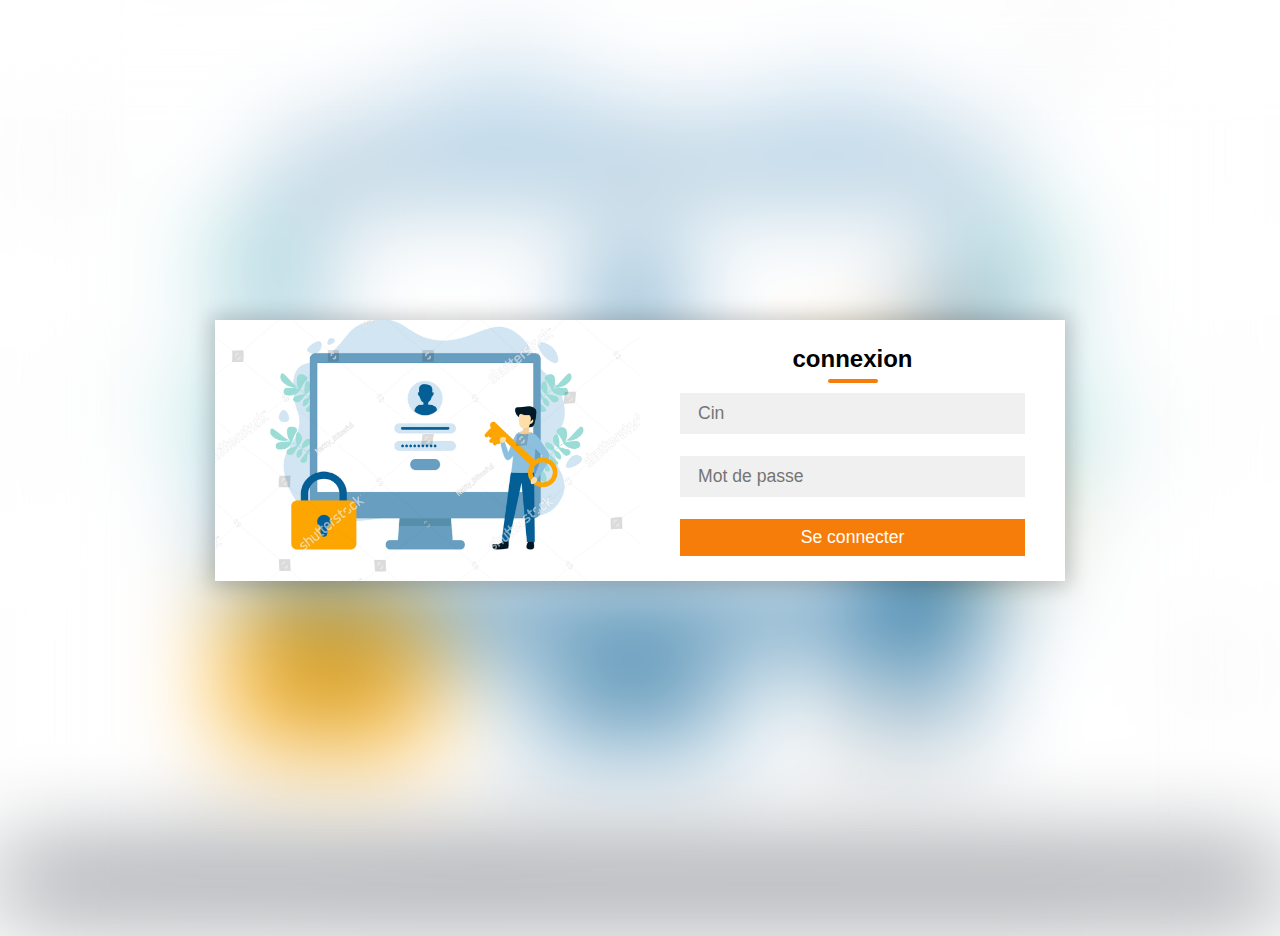
<file: bureau-d-ordre/pfa/page d'authentification/connexion.html>
<!DOCTYPE html>
<html>
<head>
<meta charset="utf-8">
	<meta name="viewport" content="width=device-width, initial-scale=1">
	<title>page d'authentification</title>
	<link rel="stylesheet" href="https://cdnjs.cloudflare.com/ajax/libs/font-awesome/4.7.0/css/font-awesome.css" integrity="sha512-5A8nwdMOWrSz20fDsjczgUidUBR8liPYU+WymTZP1lmY9G6Oc7HlZv156XqnsgNUzTyMefFTcsFH/tnJE/+xBg==" crossorigin="anonymous" referrerpolicy="no-referrer" />
	<!--<link rel="stylesheet" type="text/css" href="stylepage.css">-->
	<link rel="stylesheet" type="text/css" href="cssFormulaire.css">

</head>
<body>
		<div class="container">

    	<div class="right_Side">
        <div class="about">
			<div class="contact-box">
				<div class="left"></div>
				<div class="right">
					<h2>connexion</h2>
					<form action="connexion.php" method="post">
					<input type="text" class="field" placeholder="Cin" name="Cin">
					<input type="password" class="field" placeholder="Mot de passe" name="mot_de_passe">
					<button class="btn" name="register">Se connecter</button>
				</div>
			</div>
		</div>
		</div>





</div>

</form>

</div>
</div>

<br><br>


</body>
</html>
</file>
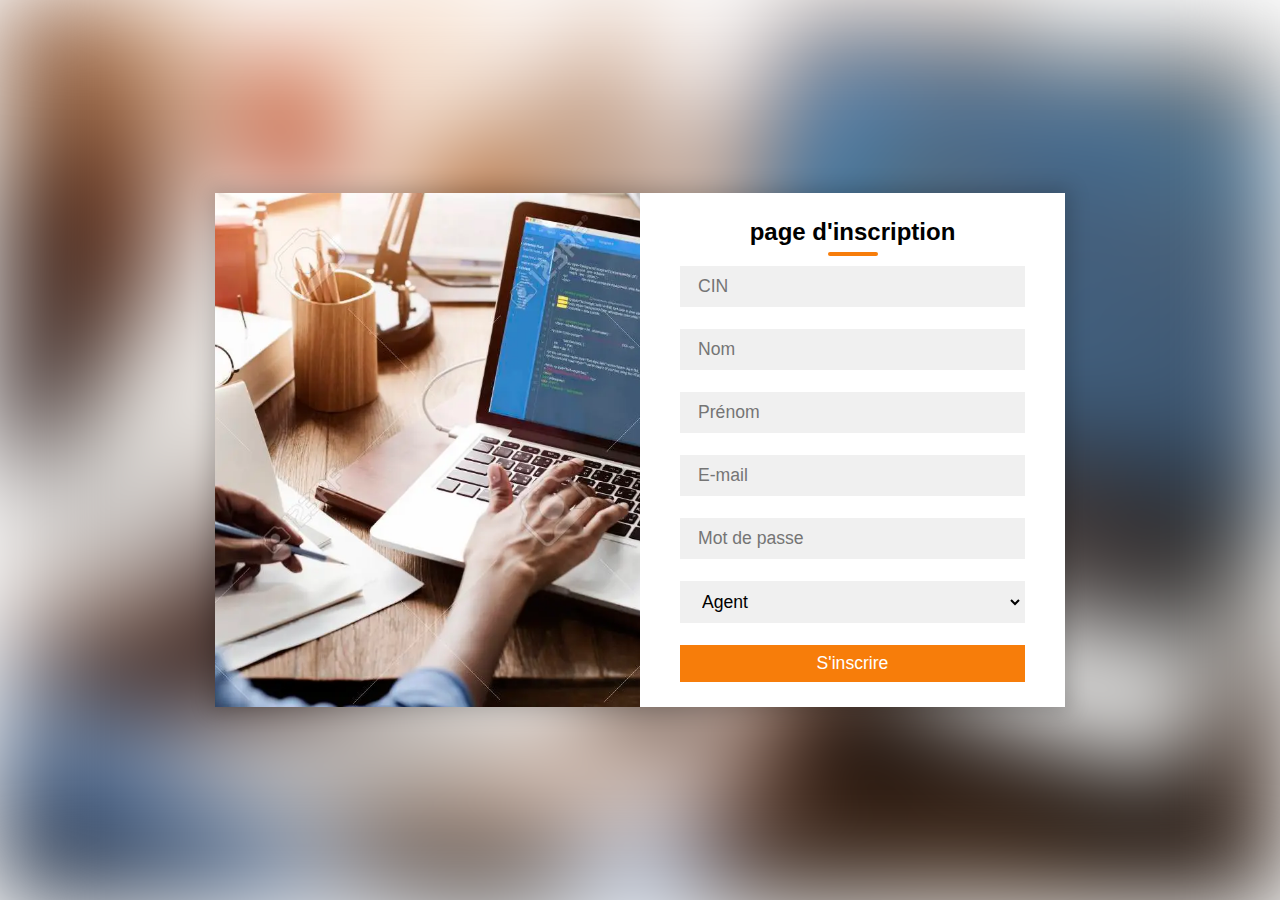
<file: bureau-d-ordre/pfa/page d'inscription/connexion.html>
<!DOCTYPE html>
<html>
<head>
<meta charset="utf-8">
	<meta name="viewport" content="width=device-width, initial-scale=1">
	<title>page d'inscription</title>
	<link rel="stylesheet" href="https://cdnjs.cloudflare.com/ajax/libs/font-awesome/4.7.0/css/font-awesome.css" integrity="sha512-5A8nwdMOWrSz20fDsjczgUidUBR8liPYU+WymTZP1lmY9G6Oc7HlZv156XqnsgNUzTyMefFTcsFH/tnJE/+xBg==" crossorigin="anonymous" referrerpolicy="no-referrer" />
	<!--<link rel="stylesheet" type="text/css" href="stylepage.css">-->
	<link rel="stylesheet" type="text/css" href="cssFormulaire.css">
	<script>
		function toggleAdminOption() {
			var roleSelect = document.getElementById("role");

			if (roleSelect.value === "Agent") {
				for (var i = 0; i < roleSelect.options.length; i++) {
					if (roleSelect.options[i].value === "Admin") {
						roleSelect.options[i].disabled = true;
					}
				}
			} else {
				for (var i = 0; i < roleSelect.options.length; i++) {
					if (roleSelect.options[i].value === "Admin") {
						roleSelect.options[i].disabled = false;
					}
				}
			}
		}
	</script>
</head>
<body>
	<div class="container">
		<div class="right_Side">
			<div class="about">
				<div class="contact-box">
					<div class="left"></div>
					<div class="right">
						<h2>page d'inscription</h2>
						<form action="connexion.php" method="post">
							<input type="text" id="cin" class="field" placeholder="CIN" name="CIN">
							<input type="text" id="nom" class="field" placeholder="Nom" name="Nom">
							<input type="text" id="prenom"  class="field" placeholder="Prénom" name="Prénom">
							<input type="mail" id="mail"  class="field" placeholder="E-mail" name="E-mail">
							<input type="password" id="motdepasse" class="field" placeholder="Mot de passe" name="motdepasse">
							<select id="role" name="Role" class="field" onchange="toggleAdminOption()">
								<option>Agent</option>
								<option></option>
							</select>
							<button class="btn" name="register">S'inscrire</button>
						</form>
					</div>
				</div>
			</div>
		</div>
	</div>
</body>
</html>
</file>
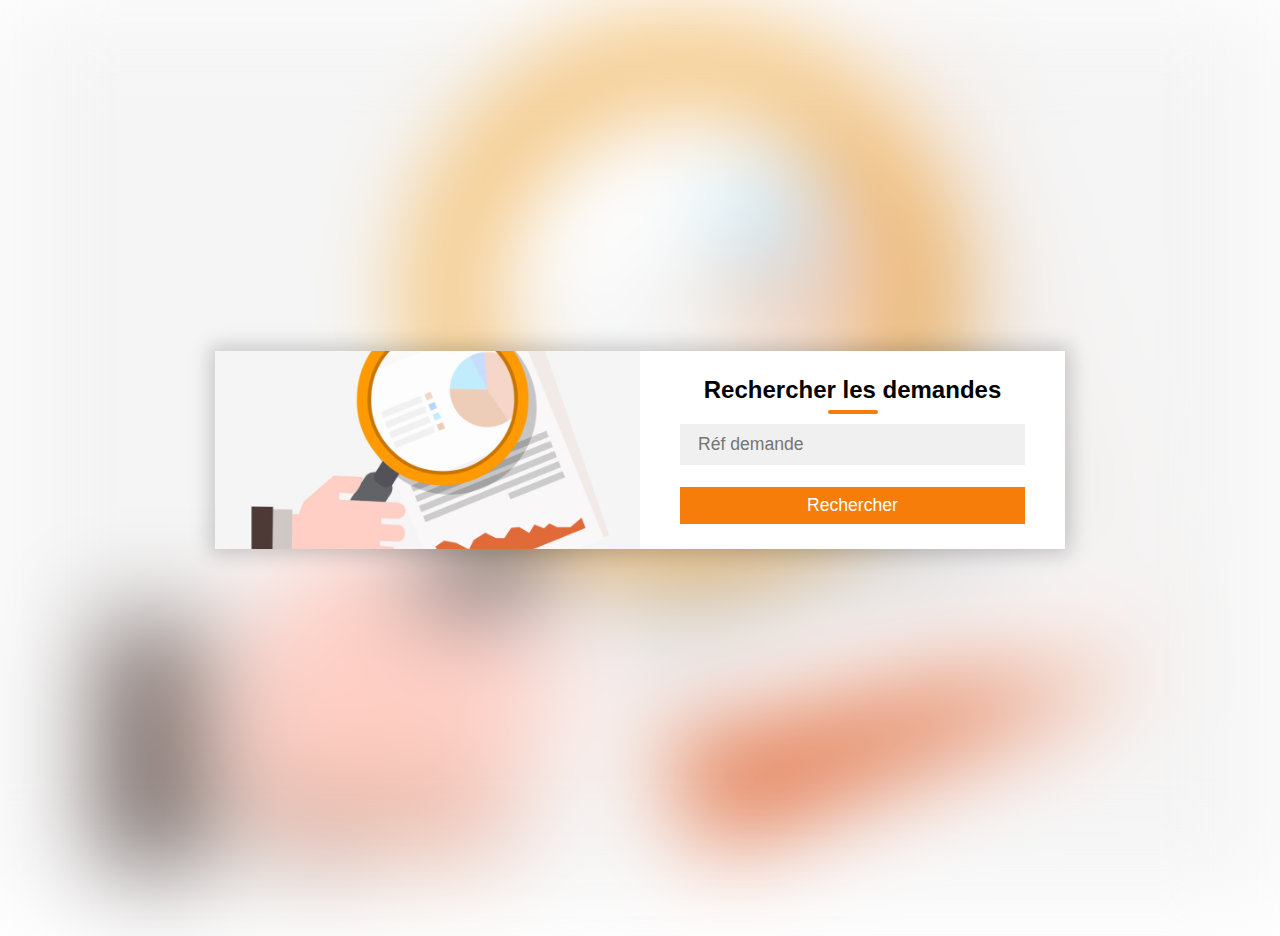
<file: bureau-d-ordre/pfa/Rechercher les demandes/connexion.html>
<!DOCTYPE html>
<html>
<head>
<meta charset="utf-8">
	<meta name="viewport" content="width=device-width, initial-scale=1">
	<title>Rechercher les demandes</title>
	<link rel="stylesheet" href="https://cdnjs.cloudflare.com/ajax/libs/font-awesome/4.7.0/css/font-awesome.css" integrity="sha512-5A8nwdMOWrSz20fDsjczgUidUBR8liPYU+WymTZP1lmY9G6Oc7HlZv156XqnsgNUzTyMefFTcsFH/tnJE/+xBg==" crossorigin="anonymous" referrerpolicy="no-referrer" />
	<!--<link rel="stylesheet" type="text/css" href="stylepage.css">-->
	<link rel="stylesheet" type="text/css" href="cssFormulaire.css">

</head>
<body>
		<div class="container">

    	<div class="right_Side">
        <div class="about">
			<div class="contact-box">
				<div class="left"></div>
				<div class="right">
					<h2>Rechercher les demandes</h2>
					<form action="recherche.php" method="post">
					<input type="text" class="field" placeholder="Réf demande" name="Réf demande">
					
					<button class="btn" name="register">Rechercher</button>
				</div>
			</div>
		</div>
		</div>





</div>

</form>

</div>
</div>

<br><br>


</body>
</html>
</file>
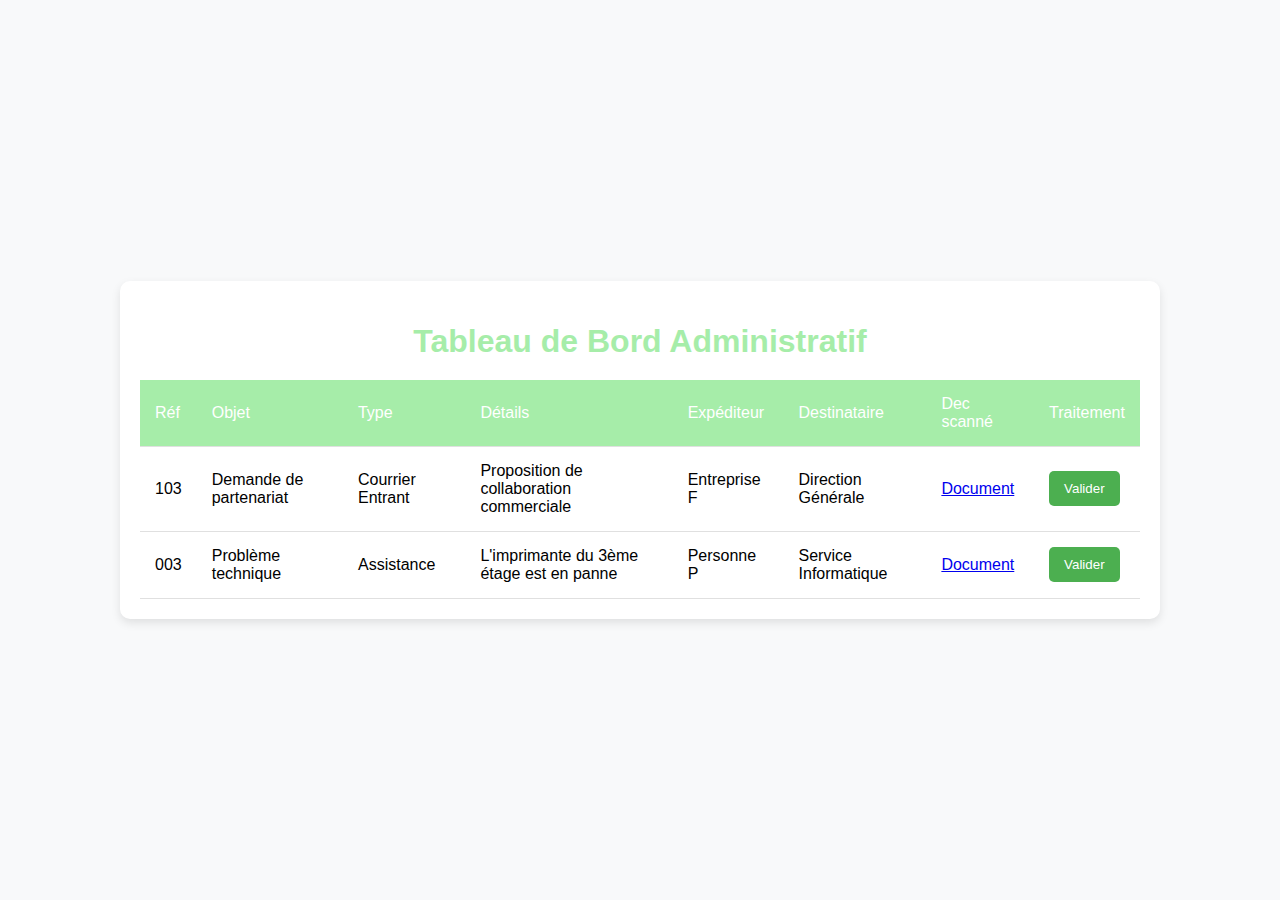
<file: bureau-d-ordre/pfa/Validation des demandes/Validation des demandes.html>
<!DOCTYPE html>
<html lang="en">
<head>
<meta charset="UTF-8">
<meta name="viewport" content="width=device-width, initial-scale=1.0">
<style>
  body {
    font-family: 'Helvetica Neue', sans-serif;
    background-color: #f8f9fa;
    margin: 0;
    padding: 0;
    display: flex;
    justify-content: center;
    align-items: center;
    height: 100vh;
  }

  .container {
    width: 80%;
    max-width: 1000px;
    padding: 20px;
    background-color: #fff;
    border-radius: 10px;
    box-shadow: 0 4px 10px rgba(0, 0, 0, 0.1);
  }

  h1 {
    text-align: center;
    color: #a6eda9; /* Nouvelle couleur pour le titre */
    margin-bottom: 20px;
  }

  table {
    width: 100%;
    border-collapse: collapse;
    margin-top: 20px;
  }

  th, td {
    padding: 15px;
    text-align: left;
    border-bottom: 1px solid #e0e0e0;
  }

  th {
    background-color: #a6eda9; /* Nouvelle couleur pour l'en-tête */
    color: #fff;
    font-weight: 300;
  }

  tr:hover {
    background-color: #f5f5f5;
  }

  .btn-validate {
    background-color: #4caf50; /* Vert */
    color: #fff;
    border: none;
    padding: 10px 15px;
    border-radius: 5px;
    cursor: pointer;
    transition: background-color 0.3s ease;
  }

  .btn-validate:hover {
    background-color: #45a049;
  }
</style>
<title>Page d'Administration</title>
</head>
<body>
  <div class="container">
    <h1>Tableau de Bord Administratif</h1>
    <table>
      <tr>
        <th>Réf</th>
        <th>Objet</th>
        <th>Type</th>
        <th>Détails</th>
        <th>Expéditeur</th>
        <th>Destinataire</th>
        <th>Dec scanné</th>
        <th>Traitement</th>
      </tr>
      <tr>
        <td>103</td>
        <td>Demande de partenariat</td>
        <td>Courrier Entrant</td>
        <td>Proposition de collaboration commerciale</td>
        <td>Entreprise F</td>
        <td>Direction Générale</td>
        <td><a href="Abir BenBrahem-cv.pdf" download>Document</a></td>
        <td><button class="btn-validate">Valider</button></td>
      </tr>
      <tr>
        <td>003</td>
        <td>Problème technique</td>
        <td>Assistance</td>
        <td>L'imprimante du 3ème étage est en panne</td>
        <td>Personne P</td>
        <td>Service Informatique</td>
        <td><a href="Abir BenBrahem-cv.pdf" download>Document</a></td>
        <td><button class="btn-validate">Valider</button></td>
      </tr>
    </table>
  </div>
</body>
</html>
</file>
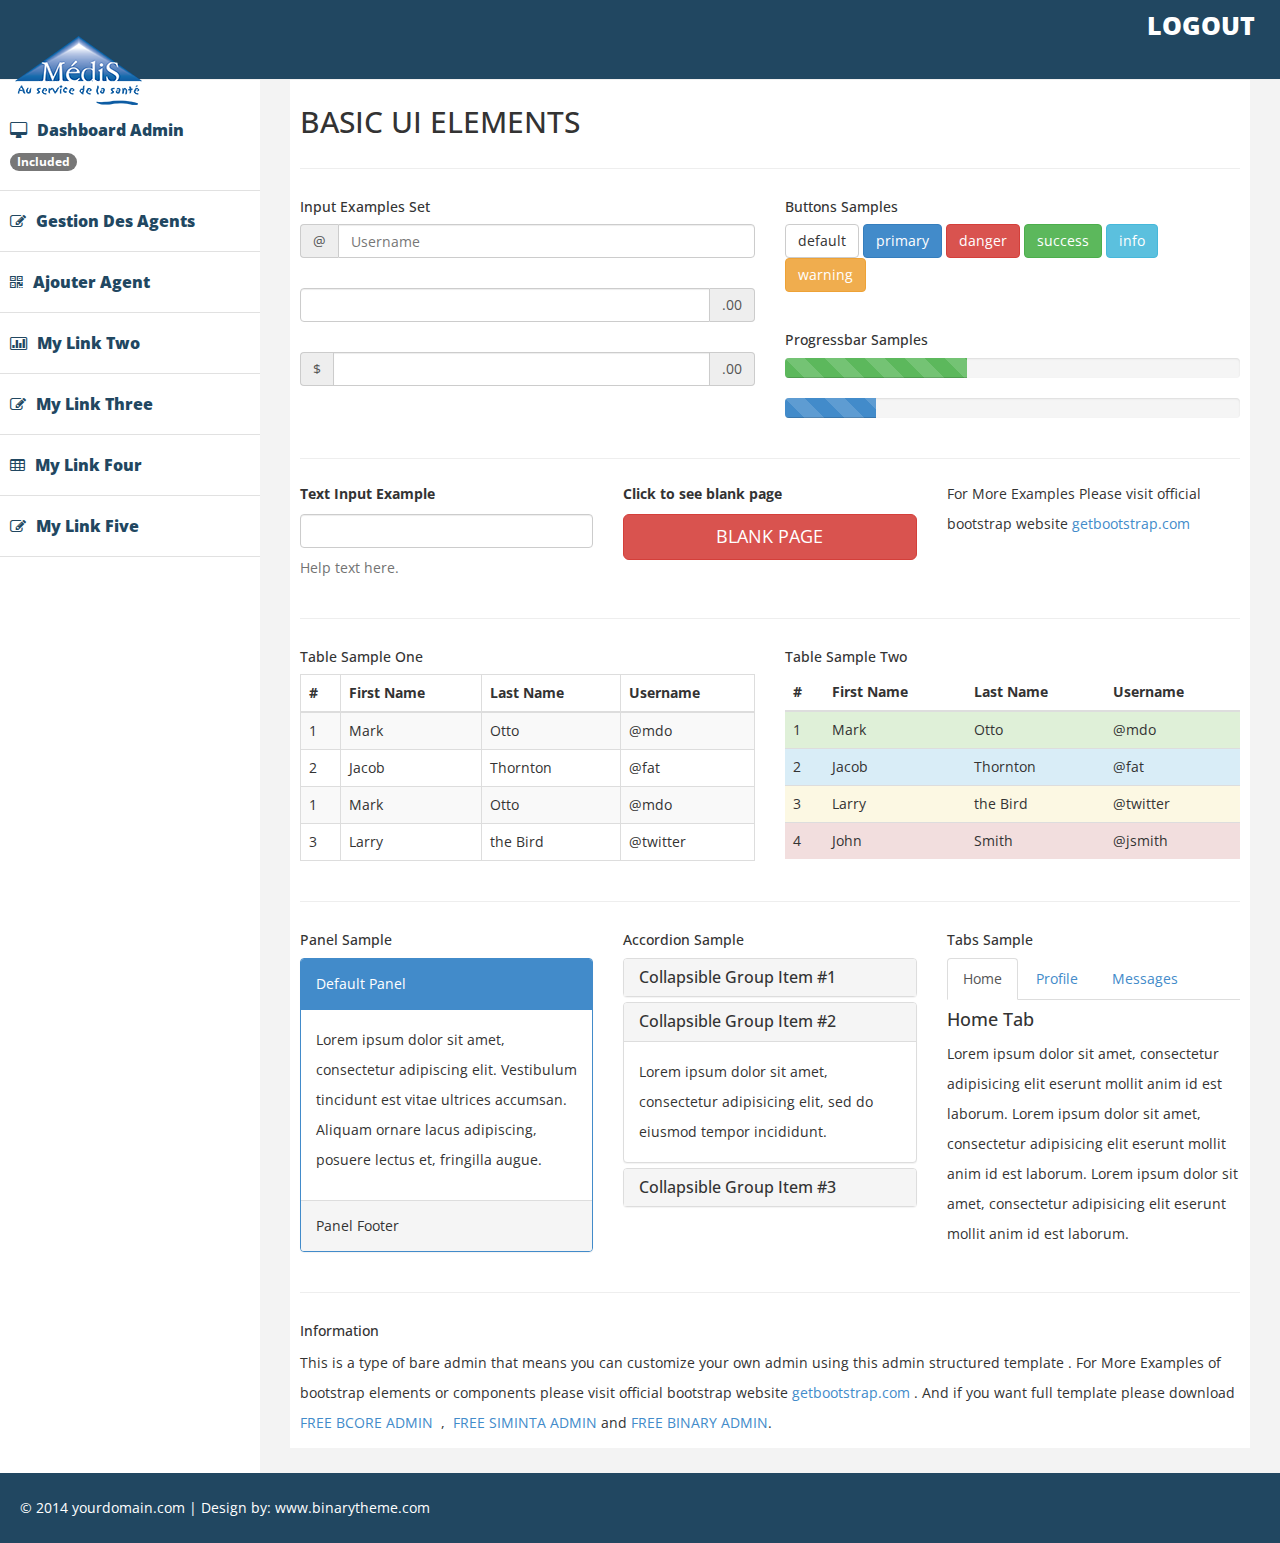
<file: bureau-d-ordre/views/back/ui.html>
﻿<!DOCTYPE html>
<html xmlns="http://www.w3.org/1999/xhtml">
<head>
      <meta charset="utf-8" />
    <meta name="viewport" content="width=device-width, initial-scale=1.0" />
    <title>Simple Responsive Admin</title>
	<!-- BOOTSTRAP STYLES-->
    <link href="assets/css/bootstrap.css" rel="stylesheet" />
     <!-- FONTAWESOME STYLES-->
    <link href="assets/css/font-awesome.css" rel="stylesheet" />
        <!-- CUSTOM STYLES-->
    <link href="assets/css/custom.css" rel="stylesheet" />
     <!-- GOOGLE FONTS-->
   <link href='http://fonts.googleapis.com/css?family=Open+Sans' rel='stylesheet' type='text/css' />
</head>
<body>
     
           
          
    <div id="wrapper">
         <div class="navbar navbar-inverse navbar-fixed-top">
            <div class="adjust-nav">
                <div class="navbar-header">
                    <button type="button" class="navbar-toggle" data-toggle="collapse" data-target=".sidebar-collapse">
                        <span class="icon-bar"></span>
                        <span class="icon-bar"></span>
                        <span class="icon-bar"></span>
                    </button>
                    <a class="navbar-brand" href="#">
                        <img src="assets/img/logo.png" />
                    </a>
                </div>
              
                 <span class="logout-spn" >
                  <a href="#" style="color:#fff;">LOGOUT</a>  

                </span>
            </div>
        </div>
        <!-- /. NAV TOP  -->
        <nav class="navbar-default navbar-side" role="navigation">
            <div class="sidebar-collapse">
                <ul class="nav" id="main-menu">
                 


                     <li> 
                        <a href="" ><i class="fa fa-desktop "></i>Dashboard Admin<span class="badge">Included</span></a>
                    </li>
                   

                    
                    <li>
                        <a href="showagent.php"><i class="fa fa-edit "></i>Gestion Des Agents</a>
                    </li>


 <li>
                        <a href="addagent.php"><i class="fa fa-qrcode "></i>Ajouter Agent</a>
                    </li>
                    <li>
                        <a href="#"><i class="fa fa-bar-chart-o"></i>My Link Two</a>
                    </li>

                    <li>
                        <a href="#"><i class="fa fa-edit "></i>My Link Three </a>
                    </li>
                    <li>
                        <a href="#"><i class="fa fa-table "></i>My Link Four</a>
                    </li>
                     <li>
                        <a href="#"><i class="fa fa-edit "></i>My Link Five </a>
                    </li>
                </ul>
                            </div>

        </nav>
        <!-- /. NAV SIDE  -->
        <div id="page-wrapper" >
          <div id="page-inner">
                <div class="row">
                    <div class="col-md-12">
                        <h2>BASIC UI ELEMENTS</h2>
                    </div>
                </div>
                <!-- /. ROW  -->
                <hr />
                <div class="row">
                    <div class="col-lg-6 col-md-6 col-sm-6 col-xs-6">
                        <h5>Input Examples Set</h5>
                       <div class="input-group">
  <span class="input-group-addon">@</span>
  <input type="text" class="form-control" placeholder="Username" />
</div>
<br />
<div class="input-group">
  <input type="text" class="form-control" />
  <span class="input-group-addon">.00</span>

</div>
<br />
<div class="input-group">
  <span class="input-group-addon">$</span>
  <input type="text" class="form-control" />
  <span class="input-group-addon">.00</span>
</div>
                    </div>
                   
                    <div class="col-lg-6 col-md-6">
                        <h5>Buttons Samples</h5>
                        <a href="#" class="btn btn-default">default</a>
                        <a href="#" class="btn btn-primary">primary</a>
                        <a href="#" class="btn btn-danger">danger</a>
                        <a href="#" class="btn btn-success">success</a>
                        <a href="#" class="btn btn-info">info</a>
                        <a href="#" class="btn btn-warning">warning</a>
                        <br>
                        <br>
                        <h5>Progressbar Samples</h5>
                        <div class="progress progress-striped">
                            <div class="progress-bar progress-bar-success" role="progressbar" aria-valuenow="40" aria-valuemin="0" aria-valuemax="100" style="width: 40%">
                                <span class="sr-only">40% Complete (success)</span>
                            </div>
                        </div>
                        <div class="progress progress-striped active">
                            <div class="progress-bar progress-bar-primary" role="progressbar" aria-valuenow="20" aria-valuemin="0" aria-valuemax="100" style="width: 20%">
                                <span class="sr-only">20% Complete</span>
                            </div>
                        </div>


                    </div>

                </div>
                <!-- /. ROW  -->
                <hr>
                <div class="row">
                    <div class="col-lg-4 col-md-4">
                        <div class="form-group">
                            <label>Text Input Example</label>
                            <input class="form-control" />
                            <p class="help-block">Help text here.</p>
                        </div>
                    </div>
                    <div class="col-lg-4 col-md-4">
                        <label>Click to see blank page</label>
                        <a href="blank.html" target="_blank" class="btn btn-danger btn-lg btn-block">BLANK PAGE</a>
                    </div>
                    <div class="col-lg-4 col-md-4">
                        For More Examples Please visit official bootstrap website <a href="http://getbootstrap.com" target="_blank">getbootstrap.com</a>
                    </div>
                </div>
                <hr>
                <div class="row">
                    <div class="col-lg-6 col-md-6">
                        <h5>Table Sample One</h5>
                        <table class="table table-striped table-bordered table-hover">
                            <thead>
                                <tr>
                                    <th>#</th>
                                    <th>First Name</th>
                                    <th>Last Name</th>
                                    <th>Username</th>
                                </tr>
                            </thead>
                            <tbody>
                                <tr>
                                    <td>1</td>
                                    <td>Mark</td>
                                    <td>Otto</td>
                                    <td>@mdo</td>
                                </tr>
                                <tr>
                                    <td>2</td>
                                    <td>Jacob</td>
                                    <td>Thornton</td>
                                    <td>@fat</td>
                                </tr>
                                <tr>
                                    <td>1</td>
                                    <td>Mark</td>
                                    <td>Otto</td>
                                    <td>@mdo</td>
                                </tr>
                                <tr>
                                    <td>3</td>
                                    <td>Larry</td>
                                    <td>the Bird</td>
                                    <td>@twitter</td>
                                </tr>
                            </tbody>
                        </table>

                    </div>
                    <div class="col-lg-6 col-md-6">
                        <h5>Table  Sample Two</h5>
                        <div class="table-responsive">
                            <table class="table">
                                <thead>
                                    <tr>
                                        <th>#</th>
                                        <th>First Name</th>
                                        <th>Last Name</th>
                                        <th>Username</th>
                                    </tr>
                                </thead>
                                <tbody>
                                    <tr class="success">
                                        <td>1</td>
                                        <td>Mark</td>
                                        <td>Otto</td>
                                        <td>@mdo</td>
                                    </tr>
                                    <tr class="info">
                                        <td>2</td>
                                        <td>Jacob</td>
                                        <td>Thornton</td>
                                        <td>@fat</td>
                                    </tr>
                                    <tr class="warning">
                                        <td>3</td>
                                        <td>Larry</td>
                                        <td>the Bird</td>
                                        <td>@twitter</td>
                                    </tr>
                                    <tr class="danger">
                                        <td>4</td>
                                        <td>John</td>
                                        <td>Smith</td>
                                        <td>@jsmith</td>
                                    </tr>
                                </tbody>
                            </table>
                        </div>
                    </div>
                </div>
                <!-- /. ROW  -->
                <hr>


                <div class="row">
                    <div class="col-lg-4 col-md-4">
                        <h5>Panel Sample</h5>
                        <div class="panel panel-primary">
                            <div class="panel-heading">
                                Default Panel
                            </div>
                            <div class="panel-body">
                                <p>Lorem ipsum dolor sit amet, consectetur adipiscing elit. Vestibulum tincidunt est vitae ultrices accumsan. Aliquam ornare lacus adipiscing, posuere lectus et, fringilla augue.</p>
                            </div>
                            <div class="panel-footer">
                                Panel Footer
                            </div>
                        </div>
                    </div>
                    <div class="col-lg-4 col-md-4">
                        <h5>Accordion Sample</h5>
                        <div class="panel-group" id="accordion">
                            <div class="panel panel-default">
                                <div class="panel-heading">
                                    <h4 class="panel-title">
                                        <a data-toggle="collapse" data-parent="#accordion" href="#collapseOne" class="collapsed">Collapsible Group Item #1</a>
                                    </h4>
                                </div>
                                <div id="collapseOne" class="panel-collapse collapse" style="height: 0px;">
                                    <div class="panel-body">
                                        Lorem ipsum dolor sit amet, consectetur adipisicing elit, sed do eiusmod tempor incididunt.
                                    </div>
                                </div>
                            </div>
                            <div class="panel panel-default">
                                <div class="panel-heading">
                                    <h4 class="panel-title">
                                        <a data-toggle="collapse" data-parent="#accordion" href="#collapseTwo">Collapsible Group Item #2</a>
                                    </h4>
                                </div>
                                <div id="collapseTwo" class="panel-collapse in" style="height: auto;">
                                    <div class="panel-body">
                                        Lorem ipsum dolor sit amet, consectetur adipisicing elit, sed do eiusmod tempor incididunt.

                                    </div>
                                </div>
                            </div>
                            <div class="panel panel-default">
                                <div class="panel-heading">
                                    <h4 class="panel-title">
                                        <a data-toggle="collapse" data-parent="#accordion" href="#collapseThree" class="collapsed">Collapsible Group Item #3</a>
                                    </h4>
                                </div>
                                <div id="collapseThree" class="panel-collapse collapse">
                                  

                                        <div class="panel-body">
                                             Lorem ipsum dolor sit amet, consectetur adipisicing elit, sed do eiusmod tempor incididunt.
                                        </div>
                                </div>
                            </div>
                        </div>
                    </div>
                    <div class="col-lg-4 col-md-4">
                        <h5>Tabs Sample</h5>
                        <ul class="nav nav-tabs">
                            <li class="active"><a href="#home" data-toggle="tab">Home</a>
                            </li>
                            <li class=""><a href="#profile" data-toggle="tab">Profile</a>
                            </li>
                            <li class=""><a href="#messages" data-toggle="tab">Messages</a>
                            </li>

                        </ul>
                        <div class="tab-content">
                            <div class="tab-pane fade active in" id="home">
                                <h4>Home Tab</h4>
                                <p>
                                    Lorem ipsum dolor sit amet, consectetur adipisicing elit eserunt mollit anim id est laborum.
                                        Lorem ipsum dolor sit amet, consectetur adipisicing elit eserunt mollit anim id est laborum.
                                        Lorem ipsum dolor sit amet, consectetur adipisicing elit eserunt mollit anim id est laborum.
                                </p>
                            </div>
                            <div class="tab-pane fade" id="profile">
                                <h4>Profile Tab</h4>
                                <p>
                                    Lorem ipsum dolor sit amet, consectetur adipisicing elit eserunt mollit anim id est laborum.
                                        Lorem ipsum dolor sit amet, consectetur adipisicing elit eserunt mollit anim id est laborum.
                                        Lorem ipsum dolor sit amet, consectetur adipisicing elit eserunt mollit anim id est laborum.
                                </p>

                            </div>
                            <div class="tab-pane fade" id="messages">
                                <h4>Messages Tab</h4>
                                <p>
                                    Lorem ipsum dolor sit amet, consectetur adipisicing elit eserunt mollit anim id est laborum.
                                        Lorem ipsum dolor sit amet, consectetur adipisicing elit eserunt mollit anim id est laborum.
                                        Lorem ipsum dolor sit amet, consectetur adipisicing elit eserunt mollit anim id est laborum.
                                </p>

                            </div>

                        </div>
                    </div>

                </div>
                <!-- /. ROW  -->
                <hr />
                  <div class="row">
                    <div class="col-lg-12 col-md-12">
                        <h5>Information</h5>
                            This is a type of bare admin that means you can customize your own admin using this admin structured  template . For More Examples of bootstrap elements or components please visit official bootstrap website <a href="http://getbootstrap.com" target="_blank">getbootstrap.com</a>
                        . And if you want full template please download <a href="http://www.binarytheme.com/bootstrap-free-admin-dashboard-template/" target="_blank">FREE BCORE ADMIN </a>&nbsp;,&nbsp;  <a href="http://www.binarytheme.com/free-bootstrap-admin-template-siminta/" target="_blank">FREE SIMINTA ADMIN</a> and <a href="http://binarycart.com/" target="_blank">FREE BINARY ADMIN</a>.

                    </div>
                </div>
                <!-- /. ROW  -->

            </div>
            </div>
         <!-- /. PAGE WRAPPER  -->
        </div>
    <div class="footer">
      
    
             <div class="row">
                <div class="col-lg-12" >
                    &copy;  2014 yourdomain.com | Design by: <a href="http://binarytheme.com" style="color:#fff;"  target="_blank">www.binarytheme.com</a>
                </div>
        </div>
        </div>
          

     <!-- /. WRAPPER  -->
    <!-- SCRIPTS -AT THE BOTOM TO REDUCE THE LOAD TIME-->
    <!-- JQUERY SCRIPTS -->
    <script src="assets/js/jquery-1.10.2.js"></script>
      <!-- BOOTSTRAP SCRIPTS -->
    <script src="assets/js/bootstrap.min.js"></script>
      <!-- CUSTOM SCRIPTS -->
    <script src="assets/js/custom.js"></script>
    
   
</body>
</html>
</file>
<file: bureau-d-ordre/pfa/page d'authentification/cssFormulaire.css>
*{
	padding: 0;
	margin: 0;
	box-sizing: border-box;
	font-family: 'Quicksand', sans-serif;
}

body{
	height: 100vh;
	width: 100%;

}

.container{
	position: relative;
	width: 100%;
	height: 100%;
	display: flex;
	justify-content: center;
	align-items: center;
	padding: 20px 100px;
}

.container:after{
	content: '';
	position: absolute;
	width: 100%;
	height: 100%;
	left: 0;
	top: 0;
	background: url("web.jpg") no-repeat center;
	background-size: cover;
	filter: blur(50px);
	z-index: -1;
}
.contact-box{
	max-width: 850px;
	display: grid;
	grid-template-columns: repeat(2, 1fr);
	justify-content: center;
	align-items: center;
	text-align: center;
	background-color: #fff;
	box-shadow: 0px 0px 19px 5px rgba(0,0,0,0.19);
}

.left{
	background: url("web.jpg") no-repeat center;
	background-size: cover;
	height: 100%;
}

.right{
	padding: 25px 40px;
}

h2{
	position: relative;
	padding: 0 0 10px;
	margin-bottom: 10px;
}

h2:after{
	content: '';
    position: absolute;
    left: 50%;
    bottom: 0;
    transform: translateX(-50%);
    height: 4px;
    width: 50px;
    border-radius: 2px;
    background-color: #F77D0A;
}

.field{
	width: 100%;
	border: 2px solid rgba(0, 0, 0, 0);
	outline: none;
	background-color: rgba(230, 230, 230, 0.6);
	padding: 0.5rem 1rem;
	font-size: 1.1rem;
	margin-bottom: 22px;
	transition: .3s;
}

.field:hover{
	background-color: rgba(0, 0, 0, 0.1);
}

textarea{
	min-height: 150px;
}

.btn{
	width: 100%;
	padding: 0.5rem 1rem;
	background-color: #F77D0A;
	color: #fff;
	font-size: 1.1rem;
	border: none;
	outline: none;
	cursor: pointer;
	transition: .3s;
}

.btn:hover{
    background-color: #964000;
}

.field:focus{
    border: 0.5px solid rgba(30,85,250,0.47);
    background-color: #fff;
}

@media screen and (max-width: 880px){
	.contact-box{
		grid-template-columns: 1fr;
	}
	.left{
		height: 200px;
	}
}

.link
{
     
	 color: #fff; 
} 
.link:hover 
{
	 color: #fff;
}
</file>
<file: bureau-d-ordre/pfa/page d'inscription/cssFormulaire.css>
*{
	padding: 0;
	margin: 0;
	box-sizing: border-box;
	font-family: 'Quicksand', sans-serif;
}

body{
	height: 100vh;
	width: 100%;

}

.container{
	position: relative;
	width: 100%;
	height: 100%;
	display: flex;
	justify-content: center;
	align-items: center;
	padding: 20px 100px;
}

.container:after{
	content: '';
	position: absolute;
	width: 100%;
	height: 100%;
	left: 0;
	top: 0;
	background: url("web.jpg") no-repeat center;
	background-size: cover;
	filter: blur(50px);
	z-index: -1;
}
.contact-box{
	max-width: 850px;
	display: grid;
	grid-template-columns: repeat(2, 1fr);
	justify-content: center;
	align-items: center;
	text-align: center;
	background-color: #fff;
	box-shadow: 0px 0px 19px 5px rgba(0,0,0,0.19);
}

.left{
	background: url("web.jpg") no-repeat center;
	background-size: cover;
	height: 100%;
}

.right{
	padding: 25px 40px;
}

h2{
	position: relative;
	padding: 0 0 10px;
	margin-bottom: 10px;
}

h2:after{
	content: '';
    position: absolute;
    left: 50%;
    bottom: 0;
    transform: translateX(-50%);
    height: 4px;
    width: 50px;
    border-radius: 2px;
    background-color: #F77D0A;
}

.field{
	width: 100%;
	border: 2px solid rgba(0, 0, 0, 0);
	outline: none;
	background-color: rgba(230, 230, 230, 0.6);
	padding: 0.5rem 1rem;
	font-size: 1.1rem;
	margin-bottom: 22px;
	transition: .3s;
}

.field:hover{
	background-color: rgba(0, 0, 0, 0.1);
}

textarea{
	min-height: 150px;
}

.btn{
	width: 100%;
	padding: 0.5rem 1rem;
	background-color: #F77D0A;
	color: #fff;
	font-size: 1.1rem;
	border: none;
	outline: none;
	cursor: pointer;
	transition: .3s;
}

.btn:hover{
    background-color: #964000;
}

.field:focus{
    border: 0.5px solid rgba(30,85,250,0.47);
    background-color: #fff;
}

@media screen and (max-width: 880px){
	.contact-box{
		grid-template-columns: 1fr;
	}
	.left{
		height: 200px;
	}
}

.link
{
     
	 color: #fff; 
} 
.link:hover 
{
	 color: #fff;
}
</file>
<file: bureau-d-ordre/pfa/Rechercher les demandes/cssFormulaire.css>
*{
	padding: 0;
	margin: 0;
	box-sizing: border-box;
	font-family: 'Quicksand', sans-serif;
}

body{
	height: 100vh;
	width: 100%;

}

.container{
	position: relative;
	width: 100%;
	height: 100%;
	display: flex;
	justify-content: center;
	align-items: center;
	padding: 20px 100px;
}

.container:after{
	content: '';
	position: absolute;
	width: 100%;
	height: 100%;
	left: 0;
	top: 0;
	background: url("web.jpg") no-repeat center;
	background-size: cover;
	filter: blur(50px);
	z-index: -1;
}
.contact-box{
	max-width: 850px;
	display: grid;
	grid-template-columns: repeat(2, 1fr);
	justify-content: center;
	align-items: center;
	text-align: center;
	background-color: #fff;
	box-shadow: 0px 0px 19px 5px rgba(0,0,0,0.19);
}

.left{
	background: url("web.jpg") no-repeat center;
	background-size: cover;
	height: 100%;
}

.right{
	padding: 25px 40px;
}

h2{
	position: relative;
	padding: 0 0 10px;
	margin-bottom: 10px;
}

h2:after{
	content: '';
    position: absolute;
    left: 50%;
    bottom: 0;
    transform: translateX(-50%);
    height: 4px;
    width: 50px;
    border-radius: 2px;
    background-color: #F77D0A;
}

.field{
	width: 100%;
	border: 2px solid rgba(0, 0, 0, 0);
	outline: none;
	background-color: rgba(230, 230, 230, 0.6);
	padding: 0.5rem 1rem;
	font-size: 1.1rem;
	margin-bottom: 22px;
	transition: .3s;
}

.field:hover{
	background-color: rgba(0, 0, 0, 0.1);
}

textarea{
	min-height: 150px;
}

.btn{
	width: 100%;
	padding: 0.5rem 1rem;
	background-color: #F77D0A;
	color: #fff;
	font-size: 1.1rem;
	border: none;
	outline: none;
	cursor: pointer;
	transition: .3s;
}

.btn:hover{
    background-color: #964000;
}

.field:focus{
    border: 0.5px solid rgba(30,85,250,0.47);
    background-color: #fff;
}

@media screen and (max-width: 880px){
	.contact-box{
		grid-template-columns: 1fr;
	}
	.left{
		height: 200px;
	}
}

.link
{
     
	 color: #fff; 
} 
.link:hover 
{
	 color: #fff;
}
</file>
<file: bureau-d-ordre/views/back/assets/css/custom.css>
/*=============================================================
    Authour URI: www.binarycart.com
    License: Commons Attribution 3.0

    http://creativecommons.org/licenses/by/3.0/

    100% To use For Personal And Commercial Use.
    IN EXCHANGE JUST GIVE US CREDITS AND TELL YOUR FRIENDS ABOUT US
   
    ========================================================  */
/*==============================================
    GENERAL  STYLES    
    =============================================*/
body {
    font-family: 'Open Sans', sans-serif;
    line-height:30px;
}

 #wrapper {
    width: 100%;
    margin-top:50px;
}

#page-wrapper {
    padding: 15px 15px;
    min-height: 600px;
    background:#F3F3F3;
   
}
#page-inner {
    width:100%;
    margin:10px 20px 10px 0px;
    background-color:#fff!important;
    padding:10px;
    min-height:1050px;
}
.pad-top {
    padding-top:15px;
}
/*==============================================
    MENU STYLES    
    =============================================*/

.sidebar-collapse .nav {
	padding:0;
    padding-top:50px;
}

.sidebar-collapse > .nav > li > a {
	padding:15px 10px;
    color: #214761;
font-weight: 900;
font-size: 16px;
}
.sidebar-collapse > .nav > li {
	border-bottom:1px solid #e1e1e1;
}
.sidebar-collapse .nav > li > a:hover,
.sidebar-collapse .nav > li > a:focus {
	
	background:#F3F3F3;
	outline:0;
}

.navbar-side {
	border:none;
	background-color: #fff;
	
}
.navbar-inverse {

background-color: #214761;
border-color: #F0F0F0;
min-height: 80px;
}


.nav > li > a > i {
    margin-right:10px;
}
.logout-spn {
    float:right;
    color:#fff;
    font-size:25px;
    font-weight:800;
    margin:20px;
    margin: 10px 25px 10px 50px;
}
    .logout-spn a {
        text-decoration:none;
    }
.active-link {
    background-color:#f3f3f3;
}
    
/*==============================================
    DASHBOARD STYLES    
    =============================================*/
.div-square {
    padding:5px;
    border:3px double #e1e1e1;
    -webkit-border-radius:8px;
   -moz-border-radius:8px;
    border-radius:8px;
    margin:5px;

}

.div-square> a,.div-square> a:hover {
    color:#808080;
     text-decoration:none;
}
/*==============================================
    FOOTER STYLES     
    =============================================*/
.footer {
    background-color:#214761;
    width:100%;
    color:#fff;
    padding:20px 50px 20px 50px;
     padding-left:20px;
}


    .footer > a, .footer>a:hover {
       
        color:#fff;
    }

/*==============================================
    MEDIA QUERIES     
    =============================================*/
 
 @media(min-width:768px) {
     #page-wrapper{
               margin: 0 0 0 260px;
        padding: 15px 30px;
        min-height: 1050px;
		
    }
	
	
    .navbar-side {
        z-index: 1;
        position: absolute;
        width: 260px;
       
    }

 
}
</file>
